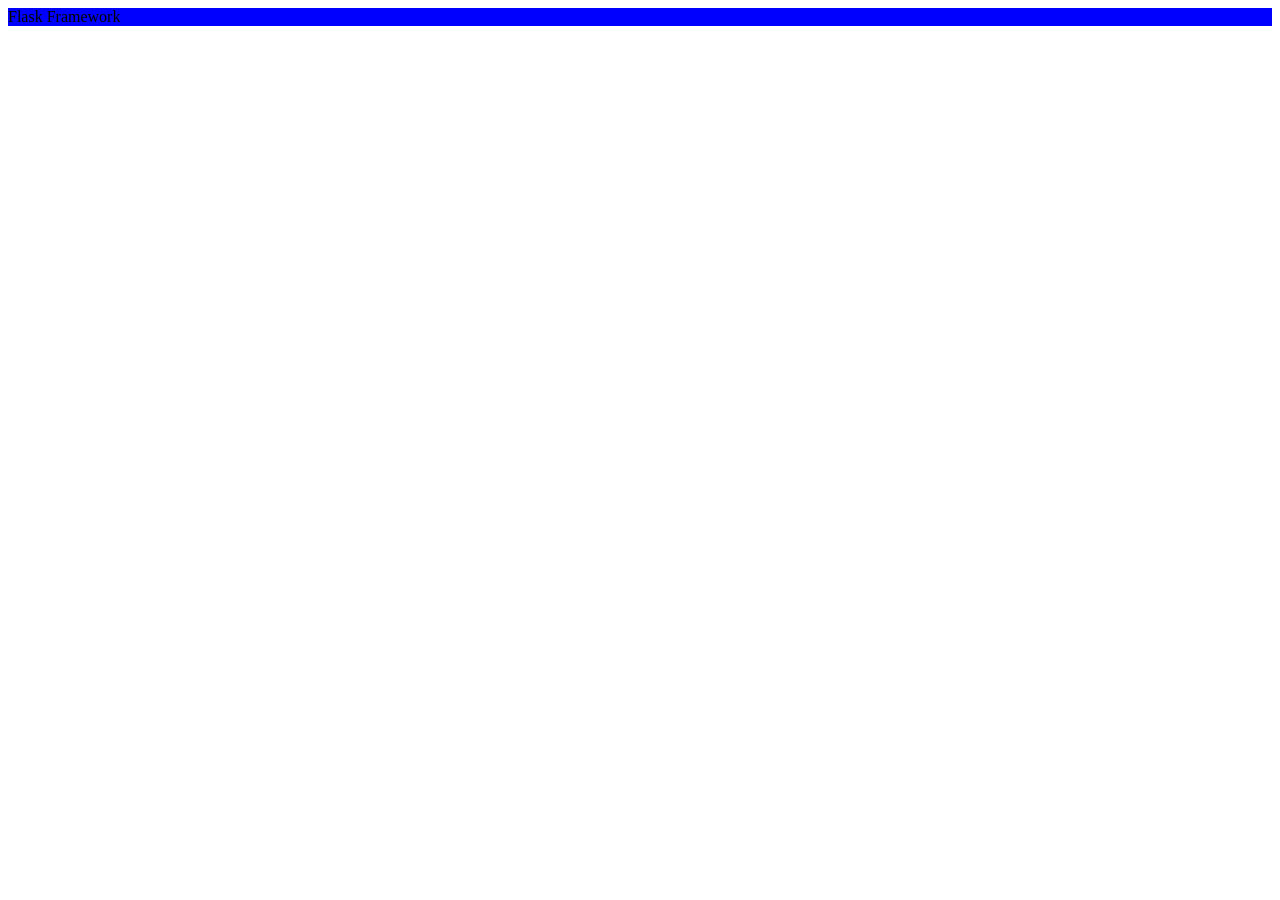
<file: templates/index.html>
<!DOCTYPE html>
<html lang="en">
<head>
    <meta charset="UTF-8">
    <title>Title</title>
    <link rel="stylesheet" href="../static/style.css">
</head>
<body>
   <div class = "header">
       Flask Framework
   </div>
<script src="https://cdn.jsdelivr.net/npm/bootstrap@3.4.1/dist/js/bootstrap.min.js" integrity="sha384-aJ21OjlMXNL5UyIl/XNwTMqvzeRMZH2w8c5cRVpzpU8Y5bApTppSuUkhZXN0VxHd" crossorigin="anonymous"></script>
</body>
</html>
</file>
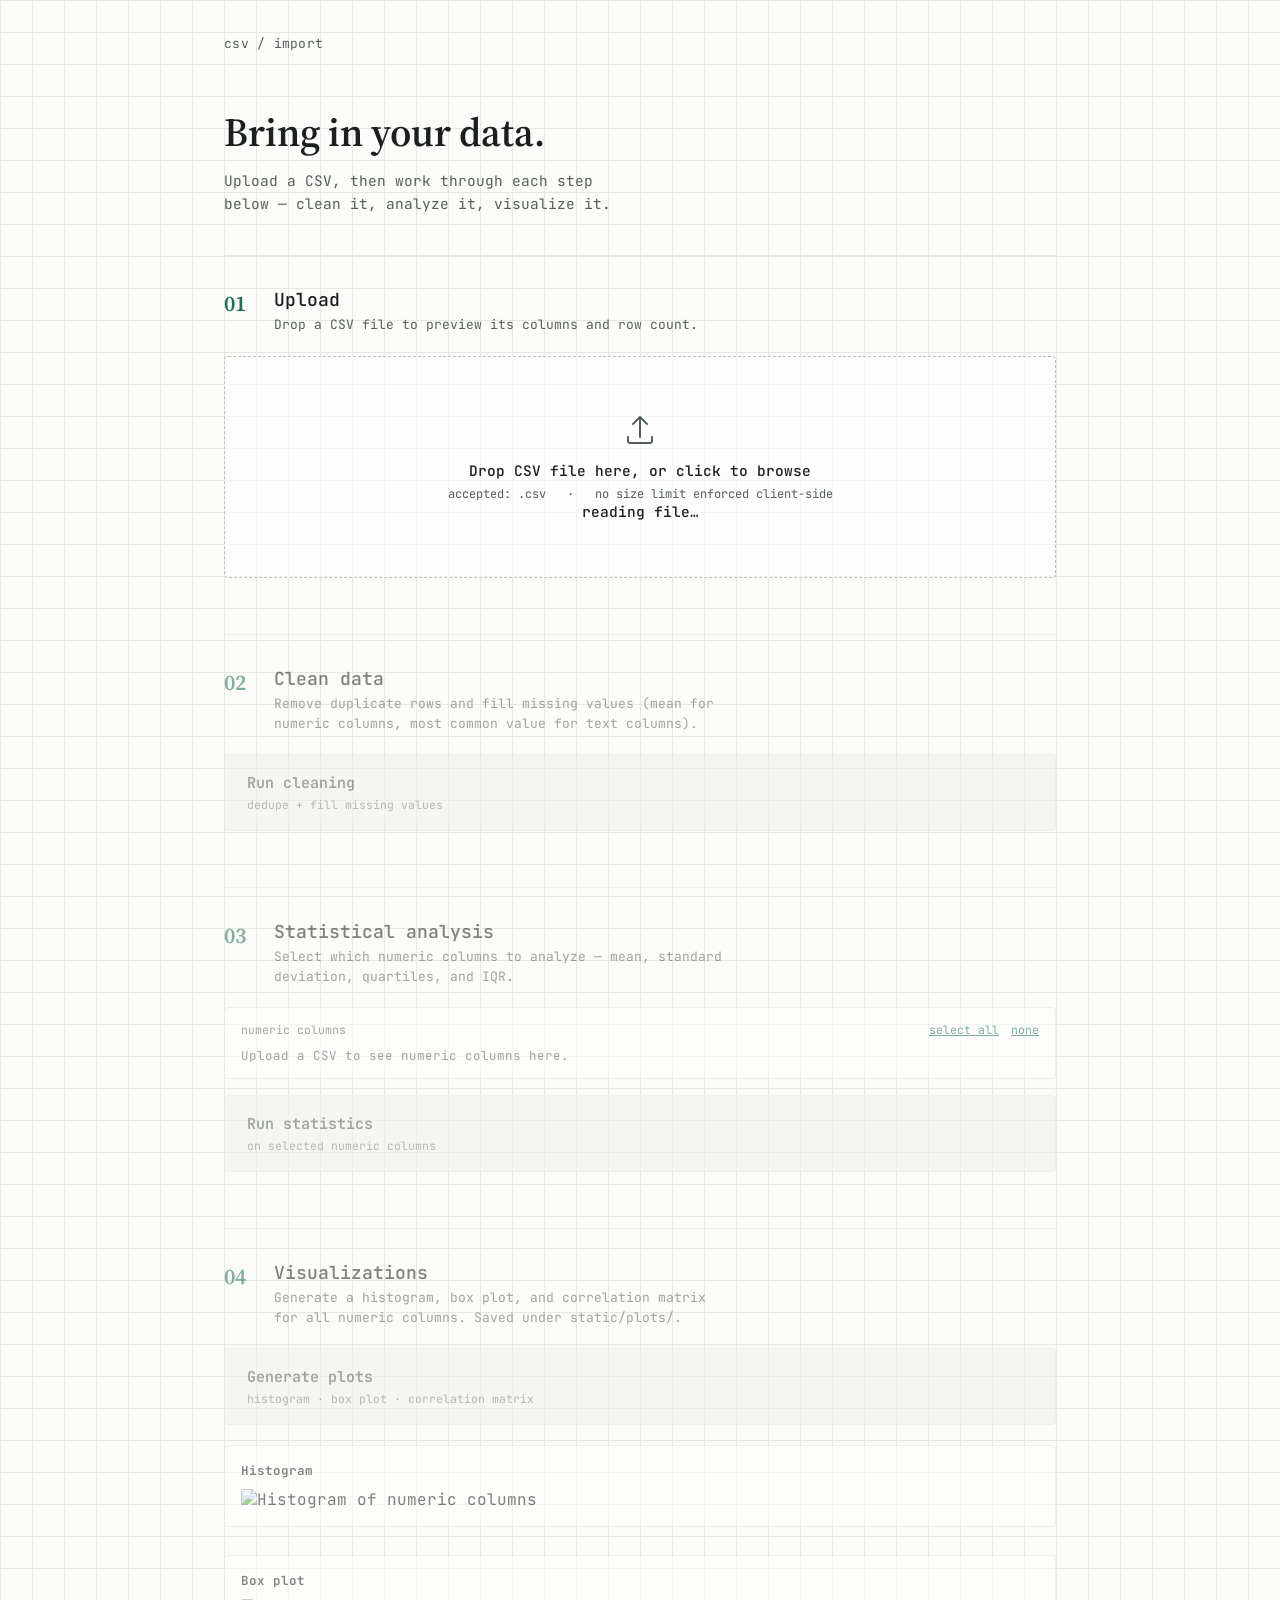
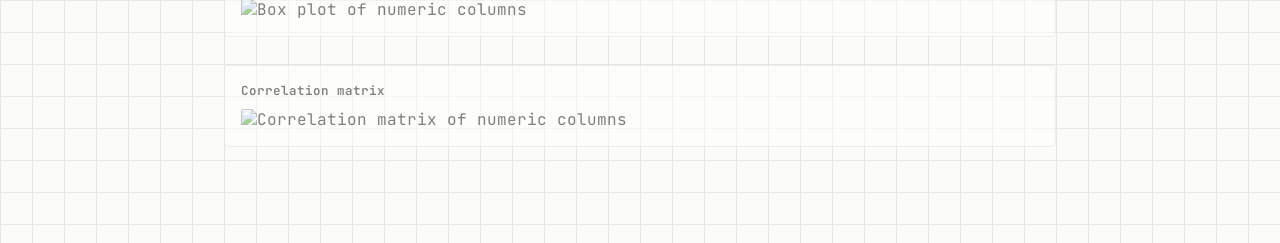
<file: templates/index_main.html>
<!--<!DOCTYPE html>-->
<!--<html lang="en">-->
<!--<head>-->
<!--  <meta charset="UTF-8" />-->
<!--  <meta name="viewport" content="width=device-width, initial-scale=1.0" />-->
<!--  <title>csv/import</title>-->
<!--  <link rel="preconnect" href="https://fonts.googleapis.com" />-->
<!--  <link rel="preconnect" href="https://fonts.gstatic.com" crossorigin />-->
<!--  <link-->
<!--    href="https://fonts.googleapis.com/css2?family=Source+Serif+4:opsz,wght@8..60,400;8..60,600&family=JetBrains+Mono:wght@400;500;600&display=swap"-->
<!--    rel="stylesheet"-->
<!--  />-->
<!--  <link rel="stylesheet" href="../static/styles_main.css" />-->
<!--</head>-->
<!--<body>-->
<!--  <div class="page">-->
<!--    <header class="page__header">-->
<!--      <span class="breadcrumb">csv / import</span>-->
<!--    </header>-->

<!--    <main class="page__main">-->
<!--      <div class="intro">-->
<!--        <h1>Bring in your data.</h1>-->
<!--        <p>Drop a CSV file below to preview its columns and row count before you import it.</p>-->
<!--      </div>-->

<!--      <section class="dropzone" id="dropzone" tabindex="0" role="button" aria-label="Upload CSV file">-->
<!--        <input type="file" id="fileInput" accept=".csv" hidden />-->
<!--        <div class="dropzone__content" id="dropzoneIdle">-->
<!--          <svg class="dropzone__icon" width="36" height="36" viewBox="0 0 36 36" fill="none" xmlns="http://www.w3.org/2000/svg">-->
<!--            <path d="M18 4V24M18 4L11 11M18 4L25 11" stroke="currentColor" stroke-width="2" stroke-linecap="round" stroke-linejoin="round"/>-->
<!--            <path d="M6 24V28C6 29.1046 6.89543 30 8 30H28C29.1046 30 30 29.1046 30 28V24" stroke="currentColor" stroke-width="2" stroke-linecap="round" stroke-linejoin="round"/>-->
<!--          </svg>-->
<!--          <p class="dropzone__label">Drop CSV file here, or click to browse</p>-->
<!--          <p class="dropzone__meta">accepted: .csv &nbsp;&nbsp;·&nbsp;&nbsp; no size limit enforced client-side</p>-->
<!--        </div>-->

<!--        <div class="dropzone__content dropzone__content&#45;&#45;loading" id="dropzoneLoading" hidden>-->
<!--          <p class="dropzone__label">reading file…</p>-->
<!--        </div>-->
<!--      </section>-->

<!--      <p class="error" id="errorMessage" hidden></p>-->

<!--      <section class="result" id="result" hidden>-->
<!--        <div class="result__row">-->
<!--          <span class="result__file" id="resultFilename"></span>-->
<!--          <button class="btn btn&#45;&#45;ghost" id="resetBtn" type="button">upload another</button>-->
<!--        </div>-->

<!--        <div class="result__stats">-->
<!--          <div class="stat">-->
<!--            <span class="stat__value" id="statColumns">0</span>-->
<!--            <span class="stat__label">columns</span>-->
<!--          </div>-->
<!--          <div class="stat">-->
<!--            <span class="stat__value" id="statRows">0</span>-->
<!--            <span class="stat__label">rows</span>-->
<!--          </div>-->
<!--            <div class="stat">-->
<!--            <span class="stat__value" id="statMissing">0</span>-->
<!--            <span class="stat__label">Missing values</span>-->
<!--          </div>-->
<!--          <div class="stat">-->
<!--            <span class="stat__value" id="statDuplicated">0</span>-->
<!--            <span class="stat__label">Duplicated Rows</span>-->
<!--          </div>-->
<!--        </div>-->

<!--        <div class="table-wrap">-->
<!--          <table id="previewTable">-->
<!--            <thead id="previewHead"></thead>-->
<!--            <tbody id="previewBody"></tbody>-->
<!--          </table>-->
<!--        </div>-->
<!--        <p class="table-note" id="tableNote"></p>-->
<!--      </section>-->
<!--    </main>-->
<!--  </div>-->
<!--<script src="https://cdn.jsdelivr.net/npm/bootstrap@3.4.1/dist/js/bootstrap.min.js" integrity="sha384-aJ21OjlMXNL5UyIl/XNwTMqvzeRMZH2w8c5cRVpzpU8Y5bApTppSuUkhZXN0VxHd" crossorigin="anonymous"></script>-->
<!--  <script src="../static/script.js"></script>-->
<!--</body>-->
<!--</html>-->

<!DOCTYPE html>
<html lang="en">
<head>
  <meta charset="UTF-8" />
  <meta name="viewport" content="width=device-width, initial-scale=1.0" />
  <title>csv/import</title>
  <link rel="preconnect" href="https://fonts.googleapis.com" />
  <link rel="preconnect" href="https://fonts.gstatic.com" crossorigin />
  <link
    href="https://fonts.googleapis.com/css2?family=Source+Serif+4:opsz,wght@8..60,400;8..60,600&family=JetBrains+Mono:wght@400;500;600&display=swap"
    rel="stylesheet"
  />
  <link rel="stylesheet" href="../static/styles_main.css" />
</head>
<body>
  <div class="page">
    <header class="page__header">
      <span class="breadcrumb">csv / import</span>
    </header>

    <main class="page__main">
      <div class="intro">
        <h1>Bring in your data.</h1>
        <p>Upload a CSV, then work through each step below — clean it, analyze it, visualize it.</p>
      </div>

      <!-- ================= SECTION 01 — UPLOAD ================= -->
      <section class="pipeline-section" id="uploadSectionWrap">
        <div class="pipeline-section__head">
          <span class="pipeline-section__num">01</span>
          <div>
            <h2>Upload</h2>
            <p>Drop a CSV file to preview its columns and row count.</p>
          </div>
        </div>

        <section class="dropzone" id="dropzone" tabindex="0" role="button" aria-label="Upload CSV file">
          <input type="file" id="fileInput" accept=".csv" hidden />
          <div class="dropzone__content" id="dropzoneIdle">
            <svg class="dropzone__icon" width="36" height="36" viewBox="0 0 36 36" fill="none" xmlns="http://www.w3.org/2000/svg">
              <path d="M18 4V24M18 4L11 11M18 4L25 11" stroke="currentColor" stroke-width="2" stroke-linecap="round" stroke-linejoin="round"/>
              <path d="M6 24V28C6 29.1046 6.89543 30 8 30H28C29.1046 30 30 29.1046 30 28V24" stroke="currentColor" stroke-width="2" stroke-linecap="round" stroke-linejoin="round"/>
            </svg>
            <p class="dropzone__label">Drop CSV file here, or click to browse</p>
            <p class="dropzone__meta">accepted: .csv &nbsp;&nbsp;·&nbsp;&nbsp; no size limit enforced client-side</p>
          </div>

          <div class="dropzone__content dropzone__content--loading" id="dropzoneLoading" hidden>
            <p class="dropzone__label">reading file…</p>
          </div>
        </section>

        <p class="error" id="errorMessage" hidden></p>

        <section class="result" id="result" hidden>
          <div class="result__row">
            <span class="result__file" id="resultFilename"></span>
            <button class="btn btn--ghost" id="resetBtn" type="button">upload another</button>
          </div>

          <div class="result__stats">
            <div class="stat">
              <span class="stat__value" id="statColumns">0</span>
              <span class="stat__label">columns</span>
            </div>
            <div class="stat">
              <span class="stat__value" id="statRows">0</span>
              <span class="stat__label">rows</span>
            </div>
            <div class="stat stat--warn">
              <span class="stat__value" id="statMissing">0</span>
              <span class="stat__label">missing rows</span>
            </div>
            <div class="stat stat--dup">
              <span class="stat__value" id="statDuplicates">0</span>
              <span class="stat__label">duplicate rows</span>
            </div>
          </div>

          <div class="legend" id="legend" hidden>
            <span class="legend__item"><span class="legend__swatch legend__swatch--missing"></span>missing value</span>
            <span class="legend__item"><span class="legend__swatch legend__swatch--dup"></span>duplicate row</span>
          </div>

          <div class="table-wrap">
            <table id="previewTable">
              <thead id="previewHead"></thead>
              <tbody id="previewBody"></tbody>
            </table>
          </div>
          <p class="table-note" id="tableNote"></p>
        </section>
      </section>

      <!-- ================= SECTION 02 — CLEAN ================= -->
      <section class="pipeline-section is-locked" id="cleanSectionWrap">
        <div class="pipeline-section__head">
          <span class="pipeline-section__num">02</span>
          <div>
            <h2>Clean data</h2>
            <p>Remove duplicate rows and fill missing values (mean for numeric columns, most common value for text columns).</p>
          </div>
        </div>

        <button class="jumbotron-btn" id="cleanBtn" type="button" disabled>
          <span class="jumbotron-btn__label">Run cleaning</span>
          <span class="jumbotron-btn__sub">dedupe + fill missing values</span>
        </button>

        <p class="error" id="cleanError" hidden></p>

        <div class="clean-result" id="cleanResult" hidden>
          <div class="clean-result__stats">
            <div class="stat stat--dup">
              <span class="stat__value" id="cleanDuplicatesRemoved">0</span>
              <span class="stat__label">duplicate rows removed</span>
            </div>
            <div class="stat stat--warn">
              <span class="stat__value" id="cleanMissingHandled">0</span>
              <span class="stat__label">missing values filled</span>
            </div>
          </div>
          <p class="table-note" id="cleanRowNote"></p>
        </div>
      </section>

      <!-- ================= SECTION 03 — STATISTICS ================= -->
      <section class="pipeline-section is-locked" id="statsSectionWrap">
        <div class="pipeline-section__head">
          <span class="pipeline-section__num">03</span>
          <div>
            <h2>Statistical analysis</h2>
            <p>Select which numeric columns to analyze — mean, standard deviation, quartiles, and IQR.</p>
          </div>
        </div>

        <div class="feature-picker" id="featurePicker">
          <div class="feature-picker__head">
            <span class="feature-picker__title">Numeric columns</span>
            <div class="feature-picker__actions">
              <button class="link-btn" id="selectAllBtn" type="button">select all</button>
              <button class="link-btn" id="selectNoneBtn" type="button">none</button>
            </div>
          </div>
          <div class="feature-picker__list" id="featureCheckboxes">
            <p class="feature-picker__empty">Upload a CSV to see numeric columns here.</p>
          </div>
        </div>

        <button class="jumbotron-btn" id="statsBtn" type="button" disabled>
          <span class="jumbotron-btn__label">Run statistics</span>
          <span class="jumbotron-btn__sub">on selected numeric columns</span>
        </button>

        <p class="error" id="statsError" hidden></p>

        <div class="table-wrap" id="statsTableWrap" hidden>
          <table id="statsTable">
            <thead id="statsHead"></thead>
            <tbody id="statsBody"></tbody>
          </table>
        </div>
      </section>

      <!-- ================= SECTION 04 — VISUALIZATIONS ================= -->
      <section class="pipeline-section is-locked" id="plotsSectionWrap">
        <div class="pipeline-section__head">
          <span class="pipeline-section__num">04</span>
          <div>
            <h2>Visualizations</h2>
            <p>Generate a histogram, box plot, and correlation matrix for all numeric columns. Saved under static/plots/.</p>
          </div>
        </div>

        <button class="jumbotron-btn" id="plotsBtn" type="button" disabled>
          <span class="jumbotron-btn__label">Generate plots</span>
          <span class="jumbotron-btn__sub">histogram · box plot · correlation matrix</span>
        </button>

        <p class="error" id="plotsError" hidden></p>

        <div class="plots-result" id="plotsResult" hidden>
          <div class="plot-card">
            <span class="plot-card__title">Histogram</span>
            <img class="plot-card__img" id="histogramImg" alt="Histogram of numeric columns" />
          </div>
          <div class="plot-card">
            <span class="plot-card__title">Box plot</span>
            <img class="plot-card__img" id="boxplotImg" alt="Box plot of numeric columns" />
          </div>
          <div class="plot-card" id="correlationCard">
            <span class="plot-card__title">Correlation matrix</span>
            <img class="plot-card__img" id="correlationImg" alt="Correlation matrix of numeric columns" />
            <p class="table-note" id="correlationNote" hidden>Need at least two numeric columns to compute correlation.</p>
          </div>
        </div>
      </section>
    </main>
  </div>

  <script src="../static/script.js"></script>
</body>
</html>
</file>
<file: static/style.css>
.header{
    background-color: blue;
}
</file>
<file: static/styles_main.css>
/*:root {*/
/*  --paper: #fbfbf9;*/
/*  --ink: #1b1f1d;*/
/*  --ink-soft: #565f5a;*/
/*  --ledger: #1f6f54;*/
/*  --ledger-dark: #16513d;*/
/*  --grid-line: #e4e7e2;*/
/*  --amber: #b5762b;*/
/*  --amber-bg: #fbf1e6;*/
/*}*/

/** {*/
/*  box-sizing: border-box;*/
/*}*/

/*body {*/
/*  margin: 0;*/
/*  color: var(--ink);*/
/*  background-color: var(--paper);*/
/*  background-image:*/
/*    linear-gradient(var(--grid-line) 1px, transparent 1px),*/
/*    linear-gradient(90deg, var(--grid-line) 1px, transparent 1px);*/
/*  background-size: 32px 32px;*/
/*  font-family: "JetBrains Mono", ui-monospace, SFMono-Regular, Menlo, monospace;*/
/*  -webkit-font-smoothing: antialiased;*/
/*}*/

/*.page {*/
/*  max-width: 680px;*/
/*  margin: 0 auto;*/
/*  padding: 0 24px 96px;*/
/*  min-height: 100vh;*/
/*}*/

/*.page__header {*/
/*  padding: 32px 0 0;*/
/*}*/

/*.breadcrumb {*/
/*  font-size: 13px;*/
/*  color: var(--ink-soft);*/
/*  letter-spacing: 0.02em;*/
/*}*/

/*.intro {*/
/*  margin-top: 56px;*/
/*  margin-bottom: 40px;*/
/*}*/

/*.intro h1 {*/
/*  font-family: "Source Serif 4", Georgia, serif;*/
/*  font-weight: 600;*/
/*  font-size: 40px;*/
/*  line-height: 1.15;*/
/*  margin: 0 0 14px;*/
/*  color: var(--ink);*/
/*}*/

/*.intro p {*/
/*  font-size: 14.5px;*/
/*  line-height: 1.6;*/
/*  color: var(--ink-soft);*/
/*  margin: 0;*/
/*  max-width: 46ch;*/
/*}*/

/*!* Dropzone *!*/

/*.dropzone {*/
/*  position: relative;*/
/*  border: 1.5px dashed #b9c0ba;*/
/*  border-radius: 4px;*/
/*  background: rgba(255, 255, 255, 0.6);*/
/*  padding: 56px 24px;*/
/*  text-align: center;*/
/*  cursor: pointer;*/
/*  transition: border-color 0.15s ease, background-color 0.15s ease;*/
/*}*/

/*.dropzone:hover {*/
/*  border-color: var(--ledger);*/
/*}*/

/*.dropzone:focus-visible {*/
/*  outline: 2px solid var(--ledger);*/
/*  outline-offset: 3px;*/
/*}*/

/*.dropzone.is-dragover {*/
/*  border-color: var(--ledger);*/
/*  border-style: solid;*/
/*  background-color: #eef6f2;*/
/*}*/

/*.dropzone__content {*/
/*  display: flex;*/
/*  flex-direction: column;*/
/*  align-items: center;*/
/*  gap: 6px;*/
/*}*/

/*.dropzone__icon {*/
/*  color: var(--ink-soft);*/
/*  margin-bottom: 6px;*/
/*}*/

/*.dropzone.is-dragover .dropzone__icon {*/
/*  color: var(--ledger);*/
/*}*/

/*.dropzone__label {*/
/*  margin: 0;*/
/*  font-size: 14.5px;*/
/*  font-weight: 500;*/
/*  color: var(--ink);*/
/*}*/

/*.dropzone__meta {*/
/*  margin: 0;*/
/*  font-size: 12px;*/
/*  color: var(--ink-soft);*/
/*}*/

/*.dropzone__content--loading {*/
/*  color: var(--ink-soft);*/
/*}*/

/*!* Error *!*/

/*.error {*/
/*  margin: 16px 2px 0;*/
/*  padding: 10px 14px;*/
/*  font-size: 13px;*/
/*  color: var(--amber);*/
/*  background: var(--amber-bg);*/
/*  border-radius: 4px;*/
/*}*/

/*!* Result *!*/

/*.result {*/
/*  margin-top: 40px;*/
/*}*/

/*.result__row {*/
/*  display: flex;*/
/*  align-items: center;*/
/*  justify-content: space-between;*/
/*  margin-bottom: 20px;*/
/*  gap: 12px;*/
/*}*/

/*.result__file {*/
/*  font-size: 13.5px;*/
/*  font-weight: 500;*/
/*  color: var(--ink);*/
/*  word-break: break-all;*/
/*}*/

/*.btn {*/
/*  font-family: inherit;*/
/*  font-size: 12.5px;*/
/*  padding: 8px 14px;*/
/*  border-radius: 4px;*/
/*  cursor: pointer;*/
/*  white-space: nowrap;*/
/*}*/

/*.btn--ghost {*/
/*  background: transparent;*/
/*  color: var(--ink-soft);*/
/*  border: 1px solid var(--grid-line);*/
/*}*/

/*.btn--ghost:hover {*/
/*  border-color: var(--ledger);*/
/*  color: var(--ledger-dark);*/
/*}*/

/*.result__stats {*/
/*  display: flex;*/
/*  gap: 28px;*/
/*  margin-bottom: 24px;*/
/*  padding-bottom: 20px;*/
/*  border-bottom: 1px solid var(--grid-line);*/
/*}*/

/*.stat {*/
/*  display: flex;*/
/*  flex-direction: column;*/
/*  gap: 2px;*/
/*  margin-right: 28px;*/
/*}*/

/*.stat:last-child {*/
/*  margin-right: 0;*/
/*}*/

/*.stat__value {*/
/*  font-family: "Source Serif 4", Georgia, serif;*/
/*  font-size: 26px;*/
/*  font-weight: 600;*/
/*  color: var(--ledger-dark);*/
/*}*/

/*.stat__label {*/
/*  font-size: 11.5px;*/
/*  color: var(--ink-soft);*/
/*}*/

/*!* Table *!*/

/*.table-wrap {*/
/*  overflow-x: auto;*/
/*  border: 1px solid var(--grid-line);*/
/*  border-radius: 4px;*/
/*  background: #fff;*/
/*}*/

/*table {*/
/*  border-collapse: collapse;*/
/*  width: 100%;*/
/*  font-size: 12.5px;*/
/*}*/

/*thead th {*/
/*  text-align: left;*/
/*  padding: 10px 14px;*/
/*  background: #f3f5f2;*/
/*  color: var(--ink-soft);*/
/*  font-weight: 500;*/
/*  border-bottom: 1px solid var(--grid-line);*/
/*  white-space: nowrap;*/
/*}*/

/*tbody td {*/
/*  padding: 9px 14px;*/
/*  border-bottom: 1px solid var(--grid-line);*/
/*  white-space: nowrap;*/
/*  color: var(--ink);*/
/*}*/

/*tbody tr:last-child td {*/
/*  border-bottom: none;*/
/*}*/

/*.table-note {*/
/*  margin: 10px 2px 0;*/
/*  font-size: 11.5px;*/
/*  color: var(--ink-soft);*/
/*}*/

/*@media (max-width: 480px) {*/
/*  .intro h1 {*/
/*    font-size: 30px;*/
/*  }*/
/*  .dropzone {*/
/*    padding: 40px 16px;*/
/*  }*/
/*  .result__stats {*/
/*    gap: 20px;*/
/*  }*/
/*}*/

:root {
  --paper: #fbfbf9;
  --ink: #1b1f1d;
  --ink-soft: #565f5a;
  --ledger: #1f6f54;
  --ledger-dark: #16513d;
  --grid-line: #e4e7e2;
  --amber: #b5762b;
  --amber-bg: #fbf1e6;
  --info: #2b6e8f;       /* NEW: used for duplicate-row accents */
  --info-bg: #e7f1f6;    /* NEW */
}

* {
  box-sizing: border-box;
}

body {
  margin: 0;
  color: var(--ink);
  background-color: var(--paper);
  background-image:
    linear-gradient(var(--grid-line) 1px, transparent 1px),
    linear-gradient(90deg, var(--grid-line) 1px, transparent 1px);
  background-size: 32px 32px;
  font-family: "JetBrains Mono", ui-monospace, SFMono-Regular, Menlo, monospace;
  -webkit-font-smoothing: antialiased;
}

.page {
  max-width: 880px;
  margin: 0 auto;
  padding: 0 24px 96px;
  min-height: 100vh;
}

.page__header {
  padding: 32px 0 0;
}

.breadcrumb {
  font-size: 13px;
  color: var(--ink-soft);
  letter-spacing: 0.02em;
}

.intro {
  margin-top: 56px;
  margin-bottom: 40px;
}

.intro h1 {
  font-family: "Source Serif 4", Georgia, serif;
  font-weight: 600;
  font-size: 40px;
  line-height: 1.15;
  margin: 0 0 14px;
  color: var(--ink);
}

.intro p {
  font-size: 14.5px;
  line-height: 1.6;
  color: var(--ink-soft);
  margin: 0;
  max-width: 46ch;
}

/* Dropzone */

.dropzone {
  position: relative;
  border: 1.5px dashed #b9c0ba;
  border-radius: 4px;
  background: rgba(255, 255, 255, 0.6);
  padding: 56px 24px;
  text-align: center;
  cursor: pointer;
  transition: border-color 0.15s ease, background-color 0.15s ease;
}

.dropzone:hover {
  border-color: var(--ledger);
}

.dropzone:focus-visible {
  outline: 2px solid var(--ledger);
  outline-offset: 3px;
}

.dropzone.is-dragover {
  border-color: var(--ledger);
  border-style: solid;
  background-color: #eef6f2;
}

.dropzone__content {
  display: flex;
  flex-direction: column;
  align-items: center;
  gap: 6px;
}

.dropzone__icon {
  color: var(--ink-soft);
  margin-bottom: 6px;
}

.dropzone.is-dragover .dropzone__icon {
  color: var(--ledger);
}

.dropzone__label {
  margin: 0;
  font-size: 14.5px;
  font-weight: 500;
  color: var(--ink);
}

.dropzone__meta {
  margin: 0;
  font-size: 12px;
  color: var(--ink-soft);
}

.dropzone__content--loading {
  color: var(--ink-soft);
}

/* Error */

.error {
  margin: 16px 2px 0;
  padding: 10px 14px;
  font-size: 13px;
  color: var(--amber);
  background: var(--amber-bg);
  border-radius: 4px;
}

/* Result */

.result {
  margin-top: 40px;
}

.result__row {
  display: flex;
  align-items: center;
  justify-content: space-between;
  margin-bottom: 20px;
  gap: 12px;
}

.result__file {
  font-size: 13.5px;
  font-weight: 500;
  color: var(--ink);
  word-break: break-all;
}

.btn {
  font-family: inherit;
  font-size: 12.5px;
  padding: 8px 14px;
  border-radius: 4px;
  cursor: pointer;
  white-space: nowrap;
}

.btn--ghost {
  background: transparent;
  color: var(--ink-soft);
  border: 1px solid var(--grid-line);
}

.btn--ghost:hover {
  border-color: var(--ledger);
  color: var(--ledger-dark);
}

.result__stats {
  display: flex;
  gap: 28px;
  margin-bottom: 24px;
  padding-bottom: 20px;
  border-bottom: 1px solid var(--grid-line);
}

.stat {
  display: flex;
  flex-direction: column;
  gap: 2px;
  margin-right: 28px;
}

.stat:last-child {
  margin-right: 0;
}

.stat__value {
  font-family: "Source Serif 4", Georgia, serif;
  font-size: 26px;
  font-weight: 600;
  color: var(--ledger-dark);
}

.stat__label {
  font-size: 11.5px;
  color: var(--ink-soft);
}

/* NEW: warn/duplicate stat color variants */
.stat--warn .stat__value {
  color: var(--amber);
}

.stat--dup .stat__value {
  color: #2b6e8f;
}

/* NEW: legend for highlighted preview rows */
.legend {
  display: flex;
  gap: 20px;
  margin: -6px 0 14px;
  font-size: 11.5px;
  color: var(--ink-soft);
}

.legend__item {
  display: flex;
  align-items: center;
  gap: 6px;
}

.legend__swatch {
  width: 10px;
  height: 10px;
  border-radius: 2px;
  display: inline-block;
}

.legend__swatch--missing {
  background: var(--amber-bg);
  border: 1px solid var(--amber);
}

.legend__swatch--dup {
  background: #e7f1f6;
  border: 1px solid #2b6e8f;
}

/* Table */

.table-wrap {
  overflow-x: auto;
  border: 1px solid var(--grid-line);
  border-radius: 4px;
  background: #fff;
}

table {
  border-collapse: collapse;
  width: 100%;
  font-size: 12.5px;
}

thead th {
  text-align: left;
  padding: 10px 14px;
  background: #f3f5f2;
  color: var(--ink-soft);
  font-weight: 500;
  border-bottom: 1px solid var(--grid-line);
  white-space: nowrap;
}

tbody td {
  padding: 9px 14px;
  border-bottom: 1px solid var(--grid-line);
  white-space: nowrap;
  color: var(--ink);
}

tbody tr:last-child td {
  border-bottom: none;
}

/* NEW: highlighted row states + row-number column */
td.row-num {
  color: var(--ink-soft);
  font-size: 11px;
  text-align: right;
  width: 1%;
}

tr.row-missing td {
  background: var(--amber-bg);
}

tr.row-duplicate td {
  background: #e7f1f6;
}

tr.row-missing.row-duplicate td {
  background: linear-gradient(90deg, var(--amber-bg) 50%, #e7f1f6 50%);
}

.table-note {
  margin: 10px 2px 0;
  font-size: 11.5px;
  color: var(--ink-soft);
}

@media (max-width: 480px) {
  .intro h1 {
    font-size: 30px;
  }
  .dropzone {
    padding: 40px 16px;
  }
  .result__stats {
    gap: 20px;
  }
}

/* ============================================================
   NEW: Pipeline sections (Upload / Clean / Stats / Visualize)
   ============================================================ */

.pipeline-section {
  margin-top: 56px;
  padding-top: 32px;
  border-top: 1px solid var(--grid-line);
}

.pipeline-section:first-of-type {
  margin-top: 40px;
}

.pipeline-section__head {
  display: flex;
  gap: 16px;
  margin-bottom: 20px;
}

.pipeline-section__num {
  font-family: "Source Serif 4", Georgia, serif;
  font-size: 22px;
  font-weight: 600;
  color: var(--ledger);
  line-height: 1.4;
  flex-shrink: 0;
  width: 34px;
}

.pipeline-section__head h2 {
  margin: 0 0 4px;
  font-size: 18px;
  font-weight: 500;
  color: var(--ink);
}

.pipeline-section__head p {
  margin: 0;
  font-size: 13px;
  line-height: 1.55;
  color: var(--ink-soft);
  max-width: 56ch;
}

/* Locked state: section waiting on a previous step */
.pipeline-section.is-locked {
  opacity: 0.55;
}

.pipeline-section.is-locked .jumbotron-btn {
  cursor: not-allowed;
}

/* --- Jumbotron button: the big call-to-action per section --- */

.jumbotron-btn {
  width: 100%;
  display: flex;
  flex-direction: column;
  align-items: flex-start;
  gap: 4px;
  padding: 18px 22px;
  border: 1.5px solid var(--ledger);
  border-radius: 4px;
  background: #eef6f2;
  color: var(--ledger-dark);
  font-family: inherit;
  cursor: pointer;
  transition: background-color 0.15s ease, transform 0.05s ease;
  text-align: left;
}

.jumbotron-btn:hover:not(:disabled) {
  background: #e0efe7;
}

.jumbotron-btn:active:not(:disabled) {
  transform: translateY(1px);
}

.jumbotron-btn:disabled {
  border-color: var(--grid-line);
  background: #f1f2ef;
  color: var(--ink-soft);
}

.jumbotron-btn__label {
  font-size: 15px;
  font-weight: 600;
}

.jumbotron-btn__sub {
  font-size: 11.5px;
  color: inherit;
  opacity: 0.75;
}

.jumbotron-btn.is-loading .jumbotron-btn__label::after {
  content: " …";
}

/* --- Clean section result --- */

.clean-result {
  margin-top: 20px;
}

.clean-result__stats {
  display: flex;
  gap: 28px;
  margin-bottom: 10px;
}

/* --- Feature picker (checkboxes for numeric columns) --- */

.feature-picker {
  border: 1px solid var(--grid-line);
  border-radius: 4px;
  background: #fff;
  padding: 14px 16px;
  margin-bottom: 16px;
}

.feature-picker__head {
  display: flex;
  align-items: center;
  justify-content: space-between;
  margin-bottom: 10px;
}

.feature-picker__title {
  font-size: 11.5px;
  color: var(--ink-soft);
  text-transform: lowercase;
}

.feature-picker__actions {
  display: flex;
  gap: 12px;
}

.link-btn {
  background: none;
  border: none;
  font-family: inherit;
  font-size: 11.5px;
  color: var(--ledger);
  cursor: pointer;
  padding: 0;
  text-decoration: underline;
}

.feature-picker__empty {
  margin: 0;
  font-size: 12.5px;
  color: var(--ink-soft);
}

.feature-picker__list {
  display: flex;
  flex-wrap: wrap;
  gap: 10px 18px;
}

.feature-checkbox {
  display: flex;
  align-items: center;
  gap: 6px;
  margin: 0 18px 10px 0; /* fallback for browsers without flexbox gap support */
  font-size: 12.5px;
  color: var(--ink);
}

.feature-checkbox input {
  accent-color: var(--ledger);
  width: 14px;
  height: 14px;
}

/* --- Stats table --- */

#statsTableWrap {
  margin-top: 20px;
}

#statsTable th:first-child,
#statsTable td:first-child {
  color: var(--ink-soft);
  font-weight: 500;
}

/* --- Plots --- */

.plots-result {
  margin-top: 20px;
  display: flex;
  flex-direction: column;
  gap: 28px;
}

.plot-card {
  border: 1px solid var(--grid-line);
  border-radius: 4px;
  background: #fff;
  padding: 16px;
}

.plot-card__title {
  display: block;
  font-size: 12.5px;
  font-weight: 600;
  color: var(--ink);
  margin-bottom: 10px;
}

.plot-card__img {
  max-width: 100%;
  height: auto;
  border-radius: 2px;
  display: block;
}

@media (max-width: 560px) {
  .pipeline-section__head {
    gap: 10px;
  }
  .pipeline-section__num {
    width: 26px;
    font-size: 18px;
  }
}
</file>
